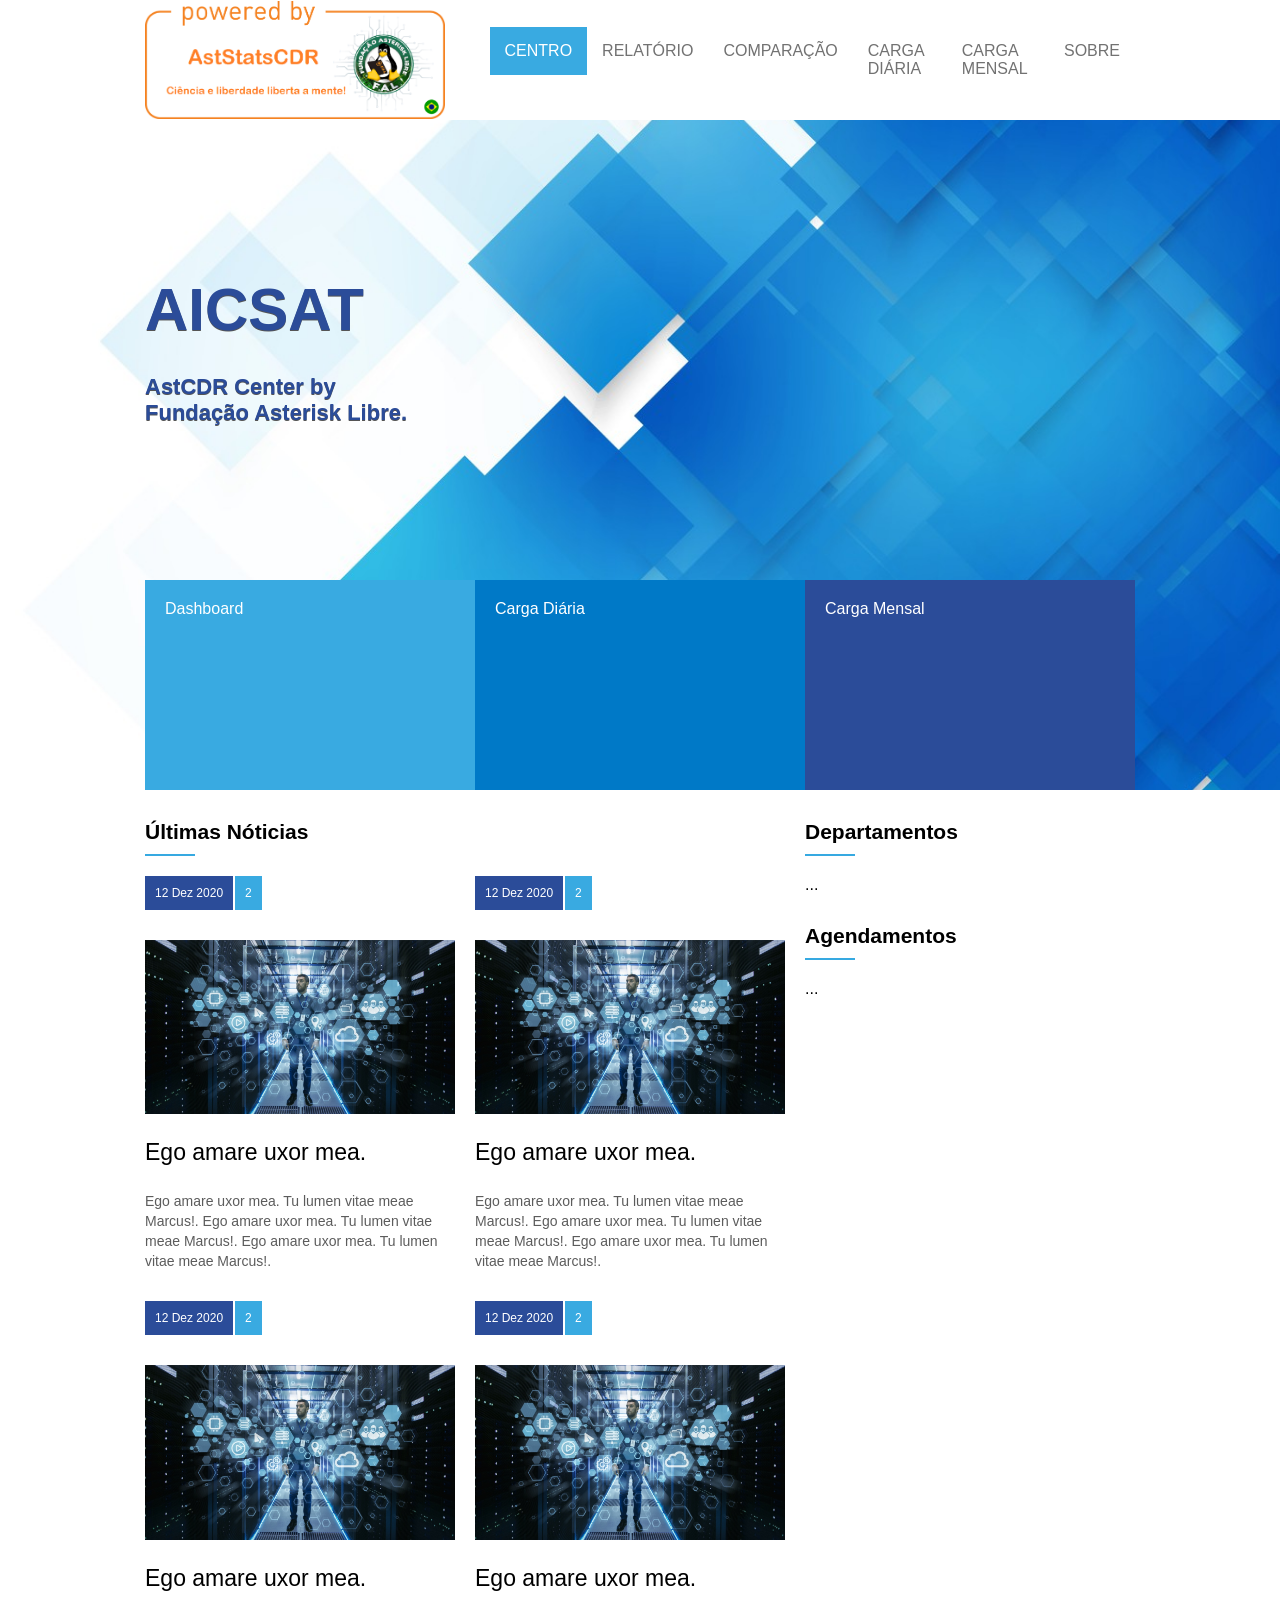
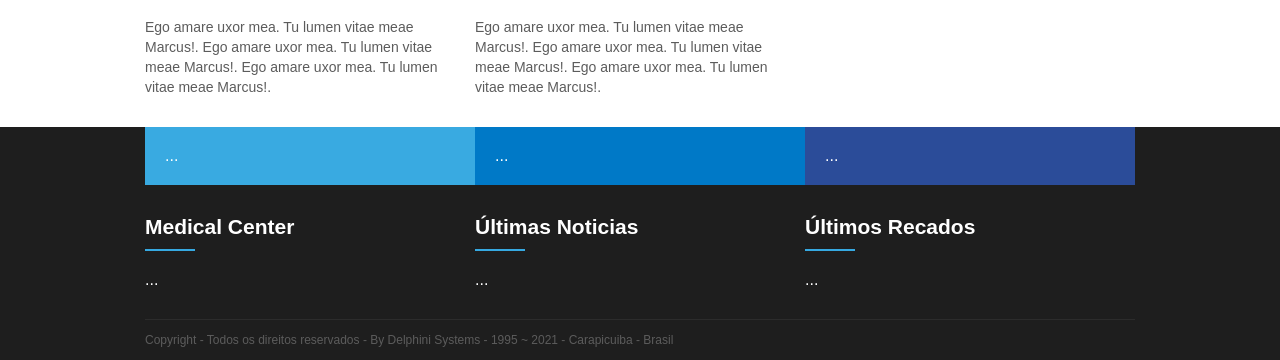
<file: index.html>
<html>
    <head>
        <meta charset="UTF-8" />
        <meta name="viewport" content="width=device-width,user-scalable=0" />
        <script type="text/javascript">
            window.onload = function() {
                document.querySelector(".menuMobile").addEventListener("click", function(){
                    if(document.querySelector(".menu nav ul").style.display == 'flex') {
                        document.querySelector(".menu nav ul").style.display = 'none';
                    }else {
                        document.querySelector(".menu nav ul").style.display = 'flex';
                    }
                });
            };
        </script>
        <title>AstCDR Center v2.021.1</title>
        <link rel="stylesheet" type="text/css" href="assets/css/template.css" />
    </head>
    <body>
        <header>
            <div class="container">
                <div class="logo">
                    <a href=""><img src="assets/imagens/asterisk.gif" alt="Delphini Systems" width="300px" /></a> 
                </div>
                <div class="menu">
                    <nav>
                        <div class="menuMobile">
                            <div class="mm_line"></div>
                            <div class="mm_line"></div>
                            <div class="mm_line"></div>
                        </div>
                        <ul>
                            <li class="active"><a href="">Centro</a></li>
                            <li><a href="">Relatório</a></li>
                            <li><a href="">Comparação</a></li>
                            <li><a href="">Carga Diária</a></li>
                            <li><a href="">Carga Mensal</a></li>
                            <li><a href="">Sobre</a></li>

                        </ul>
                    </nav>
                </div>
            </div>
        </header>

        <section id="banner">
            <div class="container column"> 
                <div class="banner_headline">
                    <h1>AICSAT</h1>
                    <h2>AstCDR Center by Fundação Asterisk Libre.</h2>
                </div>
                <div class="banner_options">
                    <div class="banner1">
                        <div class="banner_title">Dashboard</div>
                    </div>
                    <div class="banner2">
                        <div class="banner_title">Carga Diária</div>
                    </div>
                    <div class="banner3">
                        <div class="banner_title">Carga Mensal</div>
                    </div>
                </div>
            </div>
        </section>

        <section id="geral">
            <div class="container">
                <section>
                    <div class="widget">
                        <div class="widget_title">
                            <div class="widget_title_text">Últimas Nóticias</div>
                            <div class="widget_title_bar"></div>
                        </div>
                        <div class="widget_body flex">

                            <article>
                                <a href="https://www.delphini.com.br/" target="_blank">
                                    <div class="news_data">
                                        <div class="news_posted_at">12 Dez 2020</div>
                                        <div class="news_comments">2</div>
                                    </div>
                                    <div class="news_thumbnail">
                                        <img src="assets/imagens/data-centers.jpg" />
                                    </div>
                                    <div class="news_title">
                                        Ego amare uxor mea.
                                    </div>
                                    <div class="news_resume">
                                        Ego amare uxor mea. Tu lumen vitae meae Marcus!.
                                        Ego amare uxor mea. Tu lumen vitae meae Marcus!.
                                        Ego amare uxor mea. Tu lumen vitae meae Marcus!.
                                    </div>
                                </a>
                            </article>

                            <article>
                                <a href="https://www.delphini.com.br/" target="_blank">
                                    <div class="news_data">
                                        <div class="news_posted_at">12 Dez 2020</div>
                                        <div class="news_comments">2</div>
                                    </div>
                                    <div class="news_thumbnail">
                                        <img src="assets/imagens/data-centers.jpg" />
                                    </div>
                                    <div class="news_title">
                                        Ego amare uxor mea.
                                    </div>
                                    <div class="news_resume">
                                        Ego amare uxor mea. Tu lumen vitae meae Marcus!.
                                        Ego amare uxor mea. Tu lumen vitae meae Marcus!.
                                        Ego amare uxor mea. Tu lumen vitae meae Marcus!.
                                    </div>
                                </a>
                            </article>

                            <article>
                                <a href="https://www.delphini.com.br/" target="_blank">
                                    <div class="news_data">
                                        <div class="news_posted_at">12 Dez 2020</div>
                                        <div class="news_comments">2</div>
                                    </div>
                                    <div class="news_thumbnail">
                                        <img src="assets/imagens/data-centers.jpg" />
                                    </div>
                                    <div class="news_title">
                                        Ego amare uxor mea.
                                    </div>
                                    <div class="news_resume">
                                        Ego amare uxor mea. Tu lumen vitae meae Marcus!.
                                        Ego amare uxor mea. Tu lumen vitae meae Marcus!.
                                        Ego amare uxor mea. Tu lumen vitae meae Marcus!.
                                    </div>
                                </a>
                            </article>

                            <article>
                                <a href="https://www.delphini.com.br/" target="_blank">
                                    <div class="news_data">
                                        <div class="news_posted_at">12 Dez 2020</div>
                                        <div class="news_comments">2</div>
                                    </div>
                                    <div class="news_thumbnail">
                                        <img src="assets/imagens/data-centers.jpg" />
                                    </div>
                                    <div class="news_title">
                                        Ego amare uxor mea.
                                    </div>
                                    <div class="news_resume">
                                        Ego amare uxor mea. Tu lumen vitae meae Marcus!.
                                        Ego amare uxor mea. Tu lumen vitae meae Marcus!.
                                        Ego amare uxor mea. Tu lumen vitae meae Marcus!.
                                    </div>
                                </a>
                            </article>

                        </div>
                    </div>
                </section>
                <aside>
                    <div class="widget">
                        <div class="widget_title">
                            <div class="widget_title_text">Departamentos</div>
                            <div class="widget_title_bar"></div>
                        </div>
                        <div class="widget_body">
                            ...
                        </div>
                    </div>
                    <div class="widget">
                        <div class="widget_title">
                            <div class="widget_title_text">Agendamentos</div>
                            <div class="widget_title_bar"></div>
                        </div>
                        <div class="widget_body">
                            ...
                        </div>
                    </div>
                </aside>
            </div>
        </section>

        <footer>
            <div class="container flexColumn">
                <div class="footer_menu">
                    <div class="fm1">
                        <a href="" target="_blank">
                            ...
                        </a>
                    </div>

                    <div class="fm2">
                        <a href="" target="_blank">
                            ...
                        </a>
                    </div>

                    <div class="fm3">
                        <a href="" target="_blank">
                            ...
                        </a>
                    </div>
                </div>

                <div class="footer_area">
                    <div class="footer_area_item">
                        <div class="widget">
                            <div class="widget_title">
                                <div class="widget_title_text">Medical Center</div>
                                <div class="widget_title_bar"></div>
                            </div>
                            <div class="widget_body">
                                ...
                            </div>
                        </div>
                    </div>
    
                    <div class="footer_area_item">
                        <div class="widget">
                            <div class="widget_title">
                                <div class="widget_title_text">Últimas Noticias</div>
                                <div class="widget_title_bar"></div>
                            </div>
                            <div class="widget_body">
                                ...
                            </div>
                        </div>
                    </div>
    
                    <div class="footer_area_item">
                        <div class="widget">
                            <div class="widget_title">
                                <div class="widget_title_text">Últimos Recados</div>
                                <div class="widget_title_bar"></div>
                            </div>
                            <div class="widget_body">
                                ...
                            </div>
                        </div>
                    </div>
                </div>

                <div class="footer_copyrigth">
                    Copyright - Todos os direitos reservados - By Delphini Systems - 1995 ~ 2021 - Carapicuiba - Brasil
                </div>
            </div>
        </footer>
    </body>
</html>
</file>
<file: assets/css/template.css>
* {
    font-family: Arial;
}
body {
    margin: 0;
    padding: 0;
}

header {
    display: flex;
    justify-content: center;
    height: 120px;
}

.container {
    display: flex;
    justify-content: space-between;
    width: 990px;
}

.logo {
    display: flex;
    align-items: center;
    width: 400px;
}

.menu {
    display: flex;
    align-items: center;
}

nav ul,
nav li {
    list-style: none;
    margin: 0;
    padding: 0;
}

nav ul {
    display: flex;
}

nav a {
    display: block;
    padding: 15px;
    text-decoration: none;
    text-transform: uppercase;
    color: #727272;
    font-family: Arial, Helvetica, sans-serif;
}

nav .active a,
nav a:hover {
    background-color: #39aae1;
    color: #FFFFFF;
}

#banner {
    display: flex;
    justify-content: center;
    background-image: url('../imagens/cdr-background.jpg');
    background-position: center;
    background-size: cover;
    height: 670px;
}

.column {
    flex-direction: column;
}

.banner_headline {
    flex: 1;
    display: flex;
    flex-direction: column;
    justify-content: center;
}

.banner_headline h1 {
    color: #2b4c99;
    font-size: 60px;
    text-shadow: 0px 1px 0px #555555;
    margin: 0;
    padding: 0;
    width: 300px;

}

.banner_headline h2 {
    color: #2b4c99;
    font-size: 22px;
    text-shadow: 0px 1px 0px #555555;
    margin: 0;
    padding: 0;
    width: 300px;
    margin-top: 30px;
}

.banner_options {
    height: 210px;
    display: flex;
}

.banner1,
.banner2,
.banner3 {
    flex: 1;
    color: #FFFFFF;
    padding: 20px;
}

.banner1 {
    background-color: #39aae1;
}

.banner2 {
    background-color: #0079c7;
}

.banner3 {
    background-color: #2b4c99;
}

#geral {
    display: flex;
    justify-content: center;
}

#geral section {
    flex: 2;
}

#geral aside {
    flex: 1;
}

.widget_title {
    margin-top: 30px;
    margin-bottom: 20px;
}

.widget_title_text {
    color: black;
    font-size: 21px;
    font-weight: bold;
}

.widget_title_bar {
    width: 50px;
    height: 2px;
    background-color: #36a9e1;
    margin-top: 10px;
}

.flex {
    display: flex;
    flex-wrap: wrap;
}

article {
    flex: 1;
    min-width: 300px;
    margin-right: 20px;
}

article a {
    text-decoration: none;
}

article .news_data {
    display: flex;
}

article .news_posted_at {
    background-color: #2b4c99;
    color: #FFFFFF;
    font-size: 12px;
    padding: 10px;
    margin-right: 2px;
}

article .news_comments {
    background-color: #39aae1;
    color: #FFFFFF;
    font-size: 12px;
    padding: 10px;
}

article .news_thumbnail {
    margin-top: 30px;
}

article .news_thumbnail img {
    width: 100%;
    height: auto;
}

article .news_title {
    margin-top: 25px;
    margin-bottom: 25px;
    color: black;
    font-size: 23px; 
}

article .news_resume {
    color: #5c5c5c;
    line-height: 20px;
    font-size: 14px;
    margin-bottom: 30px;
}

footer {
    background-color: #1e1e1e;
    display: flex;
    justify-content: center;
}

.footer_menu {
    display: flex;
    flex: 1;
}

.fm1, 
.fm2, 
.fm3 {
    flex: 1;
    color: #FFFFFF;
}

.fm1 {
    background-color: #39aae1;
}

.fm2 {
    background-color: #0079c7;
}

.fm3 {
    background-color: #2b4c99;
}

.footer_menu a {
    display: block;
    text-decoration: none;
    padding: 20px;
    color: #FFFFFF;
}

.footer_area {
    display: flex;
}

.footer_area_item {
    flex: 1;
    color: #FFFFFF;
}

.flexColumn {
    flex-direction: column;
}

footer .widget_title_text {
    color: #FFFFFF;
}

.footer_copyrigth {
    border-top: 1px solid #2c2c2c;
    height: 40px;
    line-height: 40px;
    color: #5c5c5c;
    font-size: 12px;
    margin-top: 30px;
}

.menuMobile {
    display: none;
    width: 40px;
    height: 40px;
    margin-top: 40px;
    margin-bottom: 40px;
    margin-right: 40px;
}

.mm_line {
    height: 3px;
    background-color: #39aae1;
}

@media (max-width:600px) {
    .banner_headline {
        padding: 20px;
    }

    .banner_headline h1 {
        font-size: 55px;
    }

    .banner_headline h2 {
        font-size: 17px;
    }

    .banner_options {
        height: auto;
        flex-direction: column;
    }

    .container {
        flex-direction: column;    
    }

    #geral section,
    #geral aside {
        padding: 20px;
    }

    .footer_menu {
        flex-direction: column;
    }

    .footer_area {
        flex-direction: column;
        padding: 20px;
    }

    .footer_copyrigth {
        padding-left: 20px;
    }

    header .container {
        flex-direction: row;
    }

    nav ul {
        flex-direction: column;
        display: none;
        position: absolute;
        left: 0;
        width: 100%;
        background-color: #FFFFFF;
    }

    header {
        height: auto;
    }

    .logo {
        padding-left: 40px;
    }

    .menuMobile {
        display: flex;
        flex-direction: column;
        justify-content: space-around;
    }
}
</file>
